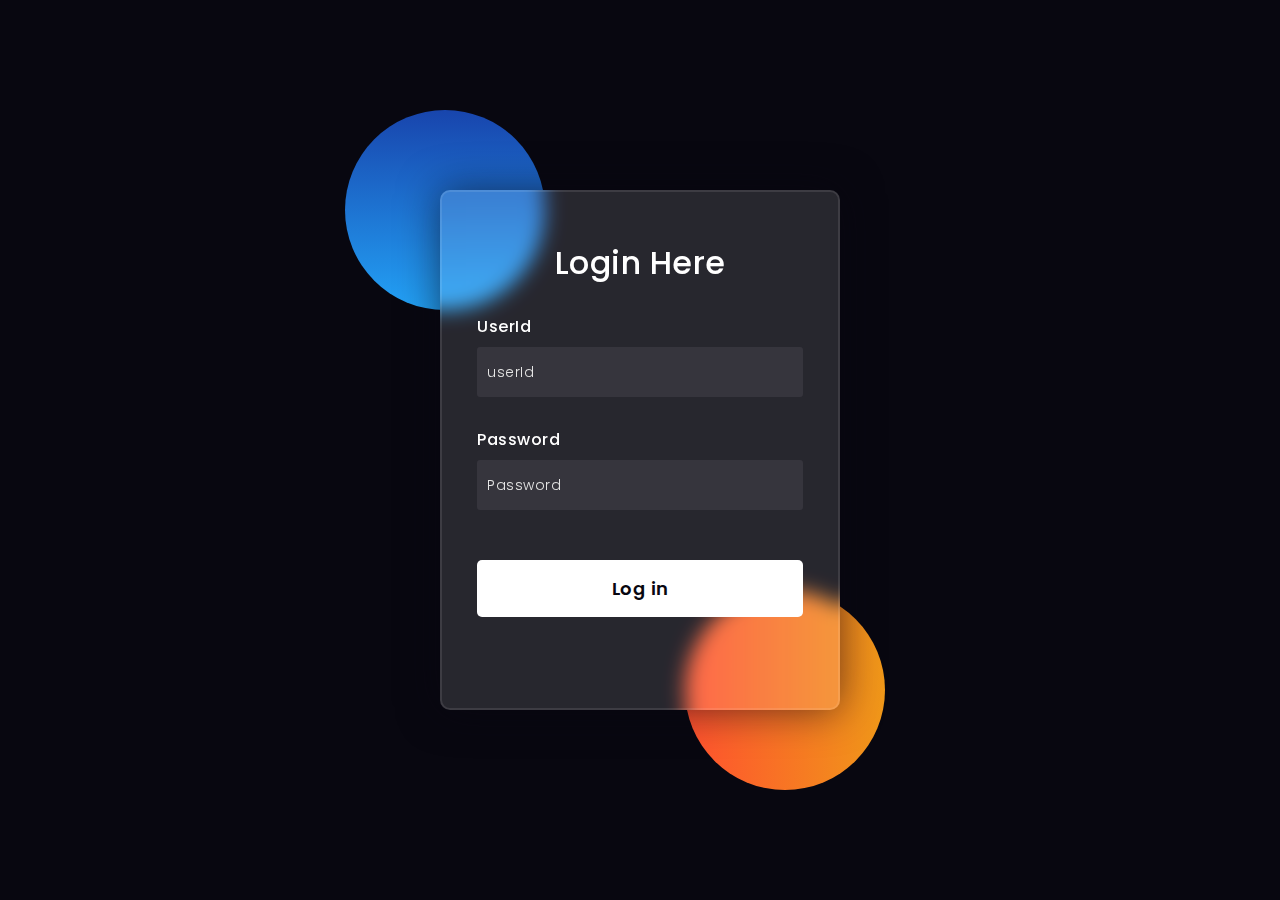
<file: index.html>
<!DOCTYPE html>
<html lang="en">

<head>
    <!-- Design by foolishdeveloper.com -->
    <title>1305_login-page</title>

    <link rel="preconnect" href="https://fonts.gstatic.com">
    <link rel="stylesheet" href="https://cdnjs.cloudflare.com/ajax/libs/font-awesome/5.15.4/css/all.min.css">
    <link href="https://fonts.googleapis.com/css2?family=Poppins:wght@300;500;600&display=swap" rel="stylesheet">
    <meta name="theme-color" content="#87CEEB">
    <link rel="manifest" href="manifest.json">
    <link rel="apple-touch-startup-image" href="images/tom jery.png"
        media="(device-width: 320px) and (device-height: 568px) and (-webkit-device-pixel-ratio: 2) and (orientation: portrait)">


    <!--Stylesheet-->
    <style media="screen">
        *,
        *:before,
        *:after {
            padding: 0;
            margin: 0;
            box-sizing: border-box;
        }

        body {
            background-color: #080710;
            background-image: url('https://i.pinimg.com/564x/24/fb/a8/24fba8681acf5793630c1bca9dd65f2e.jpg');
           background-repeat: no-repeat;
           background-size: cover;
        }

        .background {
             width: 430px;
            height: 520px;
            position: absolute;
            transform: translate(-50%, -50%);
            left: 50%;
            top: 50%;
        }

        .background .shape {
            height: 200px;
            width: 200px;
            position: absolute;
            border-radius: 50%;
        }

        .shape:first-child {
            background: linear-gradient(#1845ad,
                    #23a2f6);
            left: -80px;
            top: -80px;
        }

        .shape:last-child {
            background: linear-gradient(to right,
                    #ff512f,
                    #f09819);
            right: -30px;
            bottom: -80px;
        }

        form {
            height: 520px;
            width: 400px;
            background-color: rgba(255, 255, 255, 0.13);
            position: absolute;
            transform: translate(-50%, -50%);
            top: 50%;
            left: 50%;
            border-radius: 10px;
            backdrop-filter: blur(10px);
            border: 2px solid rgba(255, 255, 255, 0.1);
            box-shadow: 0 0 40px rgba(8, 7, 16, 0.6);
            padding: 50px 35px;
        }

        form * {
            font-family: 'Poppins', sans-serif;
            color: #ffffff;
            letter-spacing: 0.5px;
            outline: none;
            border: none;
        }

        form h3 {
            font-size: 32px;
            font-weight: 500;
            line-height: 42px;
            text-align: center;
        }

        label {
            display: block;
            margin-top: 30px;
            font-size: 16px;
            font-weight: 500;
        }

        input {
            display: block;
            height: 50px;
            width: 100%;
            background-color: rgba(255, 255, 255, 0.07);
            border-radius: 3px;
            padding: 0 10px;
            margin-top: 8px;
            font-size: 14px;
            font-weight: 300;
        }

        ::placeholder {
            color: #e5e5e5;
        }

        button {
            margin-top: 50px;
            width: 100%;
            background-color: #ffffff;
            color: #080710;
            padding: 15px 0;
            font-size: 18px;
            font-weight: 600;
            border-radius: 5px;
            cursor: pointer;
        }

        .social {
            margin-top: 30px;
            display: flex;
        }

        .social div {
            background: red;
            width: 150px;
            border-radius: 3px;
            padding: 5px 10px 10px 5px;
            background-color: rgba(255, 255, 255, 0.27);
            color: #eaf0fb;
            text-align: center;
        }

        .social div:hover {
            background-color: rgba(255, 255, 255, 0.47);
        }

        .social .fb {
            margin-left: 25px;
        }

        .social i {
            margin-right: 4px;
        }
    </style>
</head>

<body>
    <div class="background">
        <div class="shape"></div>
        <div class="shape"></div>
    </div>
    <div id="login-form">
    <form >
        <h3>Login Here</h3>

        <label for="username">UserId</label>
        <input type="text" placeholder="userId" id="username" name="username">

        <label for="password">Password</label>
        <input type="password" placeholder="Password" id="password" name="password">

        <button type="submit" id="login-button">Log in</button>
        
    </form>
    </div>

    <!-- <script>
        function submitForm(event) {
            event.preventDefault(); // prevent the form from submitting normally

            var username = document.getElementById("username").value;
            var password = document.getElementById("password").value;

            // perform any validation checks here

            // redirect the user to the desired page
            if (username === '1305' && parseInt(password) === 1305) {
                window.location.href = "home.html";
            } else {
                alert('Ask to paaru For password and user name')
            }
        }
    </script> -->
    <script src="app.js"></script>
    
</body>

</html>
</file>
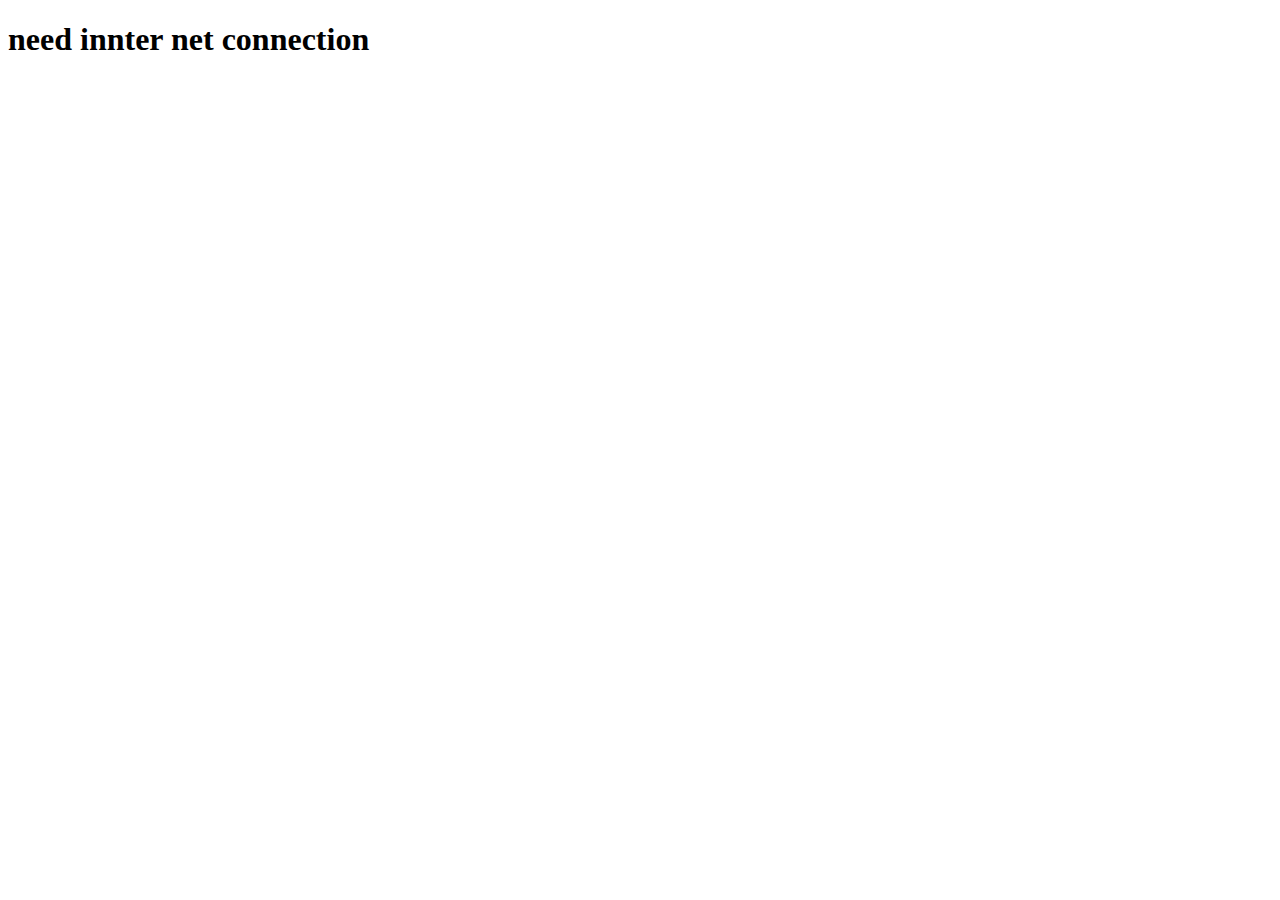
<file: hello.html>
<!DOCTYPE html>
<html lang="en">
<head>
    <meta charset="UTF-8">
    <meta http-equiv="X-UA-Compatible" content="IE=edge">
    <meta name="viewport" content="width=device-width, initial-scale=1.0">
    <title>Document</title>
</head>
<body>

    <h1>

        need innter net connection
    </h1>
    
</body>
</html>
</file>
